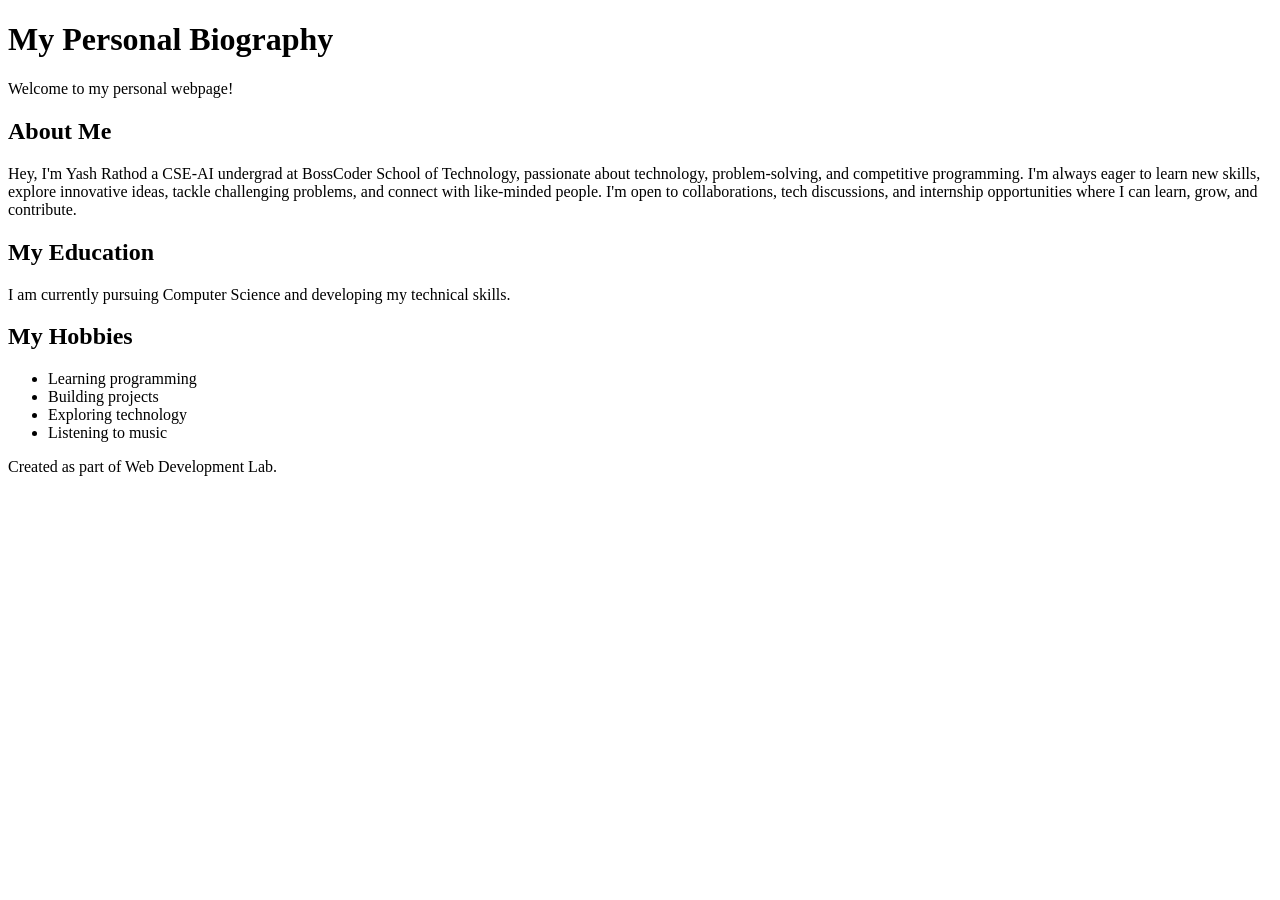
<file: Module-2-HTML-CSS/P5/index.html>
<!DOCTYPE html>
<html lang="en">

<head>
    <meta charset="UTF-8">
    <meta name="viewport" content="width=device-width, initial-scale=1.0">
    <title>My Biography</title>
</head>

<body>

    <header>
        <h1>My Personal Biography</h1>
        <p>Welcome to my personal webpage!</p>
    </header>

    <main>

        <section>
            <h2>About Me</h2>
            <p>
                Hey, I'm Yash Rathod a CSE-AI undergrad at BossCoder School of Technology, passionate about technology, problem-solving, and competitive programming.
                I'm always eager to learn new skills, explore innovative ideas, tackle challenging problems, and connect with like-minded people. I'm open to collaborations, tech discussions, and internship opportunities where I can learn, grow, and contribute.
            </p>
        </section>

        <section>
            <h2>My Education</h2>
            <p>
                I am currently pursuing Computer Science
                and developing my technical skills.
            </p>
        </section>

        <section>
            <h2>My Hobbies</h2>
            <ul>
                <li>Learning programming</li>
                <li>Building projects</li>
                <li>Exploring technology</li>
                <li>Listening to music</li>
            </ul>
        </section>

    </main>

    <footer>
        <p>Created as part of Web Development Lab.</p>
    </footer>

</body>
</html>
</file>
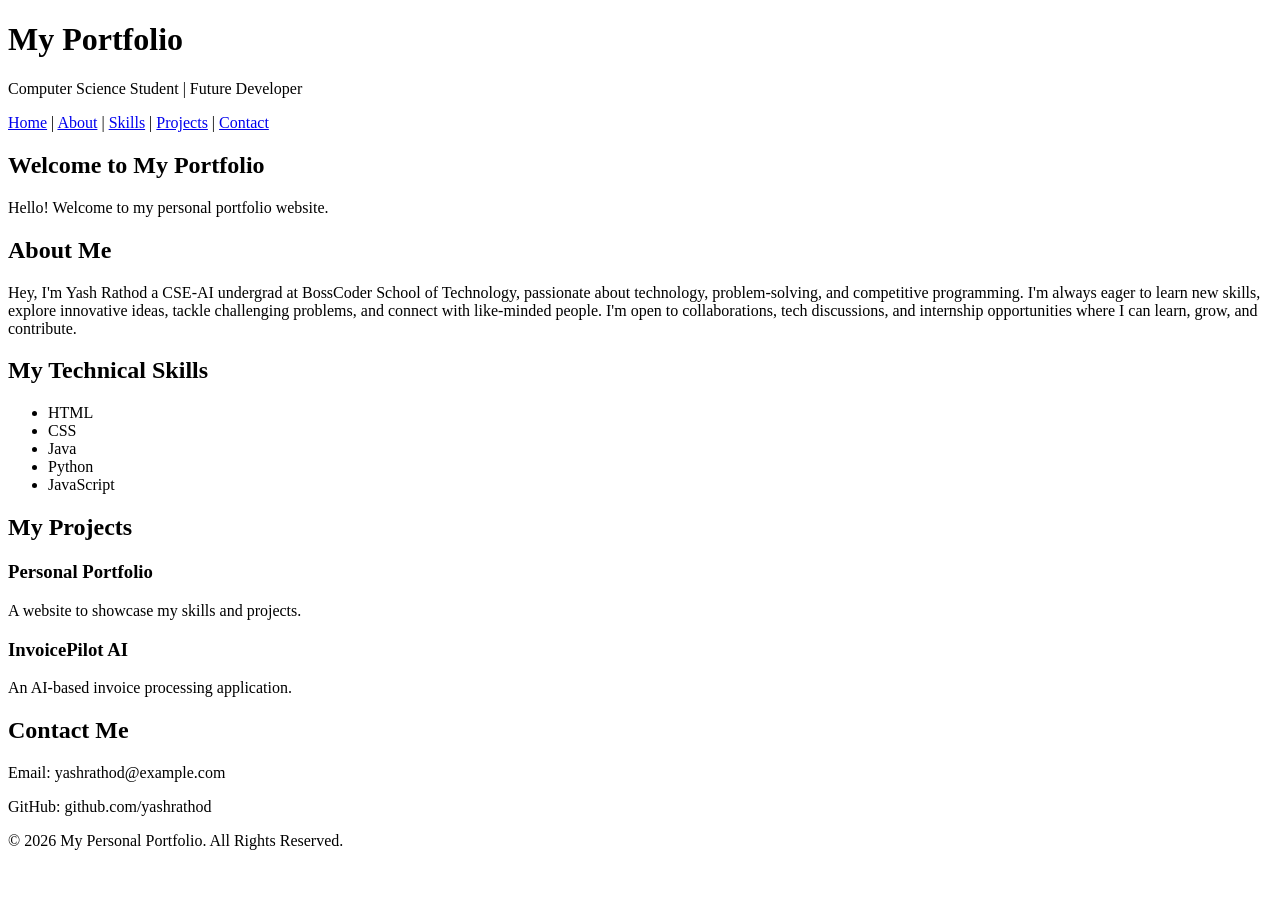
<file: Module-2-HTML-CSS/P6/index.html>
<!DOCTYPE html>
<html lang="en">

<head>
    <meta charset="UTF-8">
    <meta name="viewport" content="width=device-width, initial-scale=1.0">
    <title>My Personal Portfolio</title>
</head>

<body>

    <!-- Header -->
    <header>
        <h1>My Portfolio</h1>
        <p>Computer Science Student | Future Developer</p>
    </header>

    <!-- Navigation -->
    <nav>
        <a href="#home">Home</a> |
        <a href="#about">About</a> |
        <a href="#skills">Skills</a> |
        <a href="#projects">Projects</a> |
        <a href="#contact">Contact</a>
    </nav>

    <!-- Main Content -->
    <main>

        <!-- Home Section -->
        <section id="home">
            <h2>Welcome to My Portfolio</h2>
            <p>Hello! Welcome to my personal portfolio website.</p>
        </section>

        <!-- About Section -->
        <section id="about">
            <h2>About Me</h2>
            <p>
                Hey, I'm Yash Rathod a CSE-AI undergrad at BossCoder School of Technology, passionate about technology, problem-solving, and competitive programming.

                I'm always eager to learn new skills, explore innovative ideas, tackle challenging problems, and connect with like-minded people. I'm open to collaborations, tech discussions, and internship opportunities where I can learn, grow, and contribute.
            </p>
        </section>

        <!-- Skills Section -->
        <section id="skills">
            <h2>My Technical Skills</h2>
            <ul>
                <li>HTML</li>
                <li>CSS</li>
                <li>Java</li>
                <li>Python</li>
                <li>JavaScript</li>
            </ul>
        </section>

        <!-- Projects Section -->
        <section id="projects">
            <h2>My Projects</h2>

            <article>
                <h3>Personal Portfolio</h3>
                <p>A website to showcase my skills and projects.</p>
            </article>

            <article>
                <h3>InvoicePilot AI</h3>
                <p>An AI-based invoice processing application.</p>
            </article>

        </section>

        <!-- Contact Section -->
        <section id="contact">
            <h2>Contact Me</h2>
            <p>Email: yashrathod@example.com</p>
            <p>GitHub: github.com/yashrathod</p>
        </section>

    </main>

    <!-- Footer -->
    <footer>
        <p>&copy; 2026 My Personal Portfolio. All Rights Reserved.</p>
    </footer>

</body>
</html>
</file>
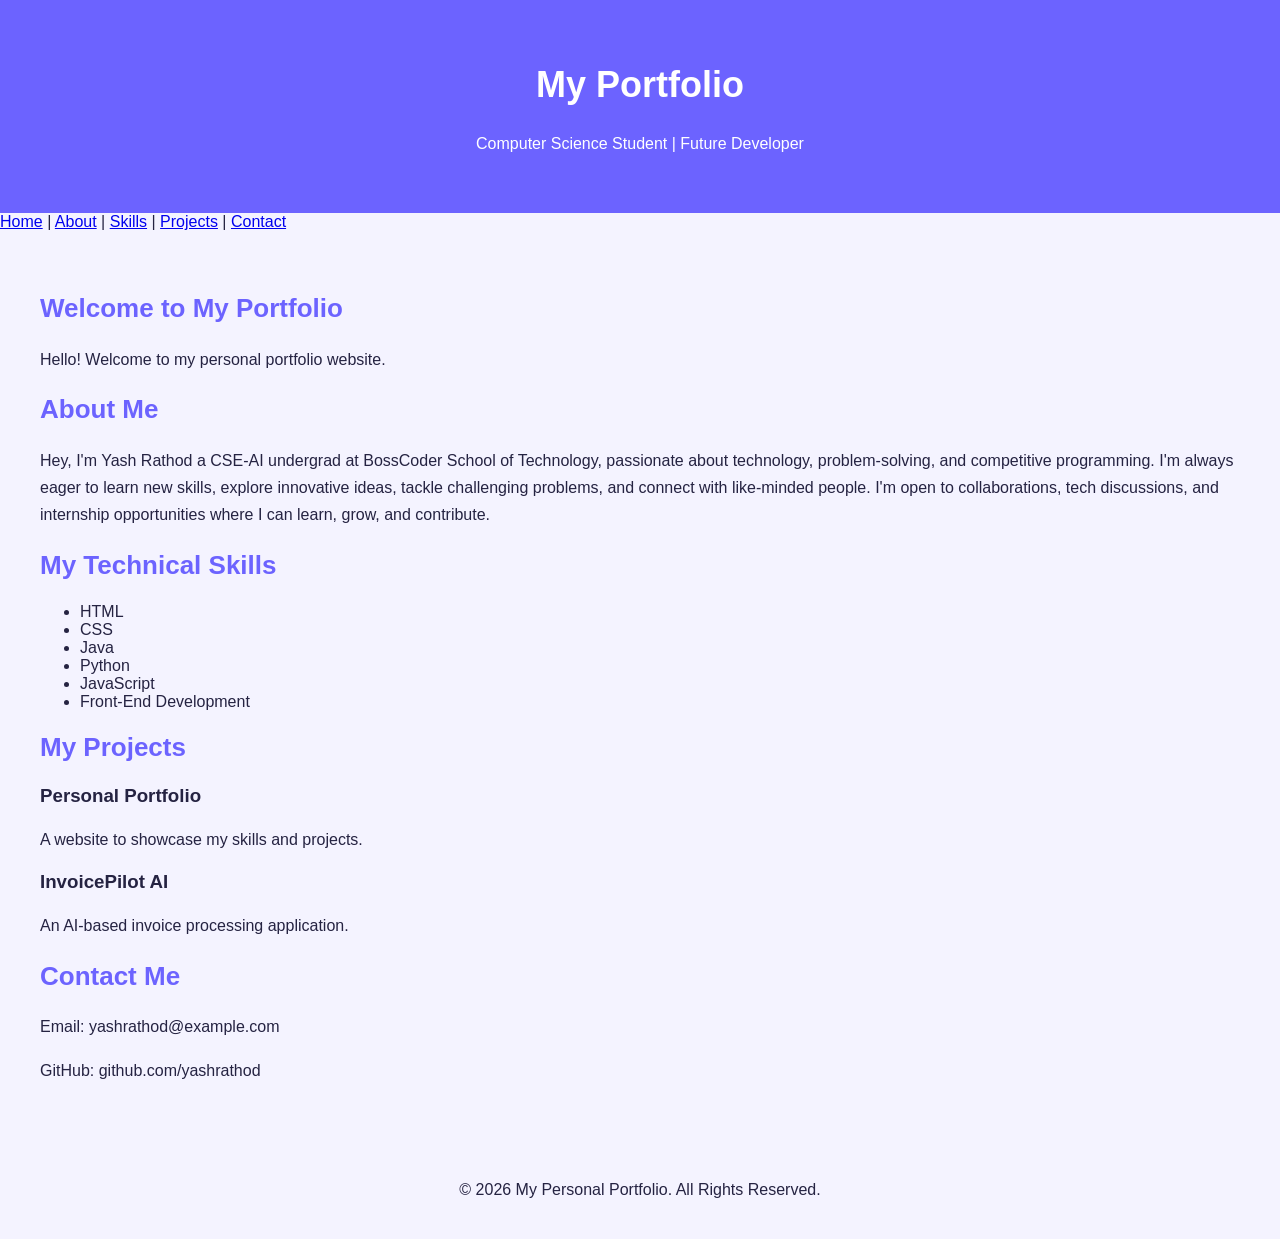
<file: Module-2-HTML-CSS/P7/index.html>
<!DOCTYPE html>
<html lang="en">

<head>
    <meta charset="UTF-8">
    <meta name="viewport" content="width=device-width, initial-scale=1.0">
    <title>My Personal Portfolio</title>
    <link rel="stylesheet" href="style.css">
</head>

<body>

    <!-- Header -->
    <header>
        <h1>My Portfolio</h1>
        <p>Computer Science Student | Future Developer</p>
    </header>

    <!-- Navigation -->
    <nav>
        <a href="#home">Home</a> |
        <a href="#about">About</a> |
        <a href="#skills">Skills</a> |
        <a href="#projects">Projects</a> |
        <a href="#contact">Contact</a>
    </nav>

    <!-- Main Content -->
    <main>

        <!-- Home Section -->
        <section id="home">
            <h2>Welcome to My Portfolio</h2>
            <p>Hello! Welcome to my personal portfolio website.</p>
        </section>

        <!-- About Section -->
        <section id="about">
            <h2>About Me</h2>
            <p>
                Hey, I'm Yash Rathod a CSE-AI undergrad at BossCoder School of Technology, passionate about technology, problem-solving, and competitive programming.
                I'm always eager to learn new skills, explore innovative ideas, tackle challenging problems, and connect with like-minded people. I'm open to collaborations, tech discussions, and internship opportunities where I can learn, grow, and contribute.
        </section>

        <!-- Skills Section -->
        <section id="skills">
            <h2>My Technical Skills</h2>
            <ul>
                <li>HTML</li>
                <li>CSS</li>
                <li>Java</li>
                <li>Python</li>
                <li>JavaScript</li>
                <li>Front-End Development</li>
            </ul>
        </section>

        <!-- Projects Section -->
        <section id="projects">
            <h2>My Projects</h2>

            <article>
                <h3>Personal Portfolio</h3>
                <p>A website to showcase my skills and projects.</p>
            </article>

            <article>
                <h3>InvoicePilot AI</h3>
                <p>An AI-based invoice processing application.</p>
            </article>

        </section>

        <!-- Contact Section -->
        <section id="contact">
            <h2>Contact Me</h2>
            <p>Email: yashrathod@example.com</p>
            <p>GitHub: github.com/yashrathod</p>
        </section>

    </main>

    <!-- Footer -->
    <footer>
        <p>&copy; 2026 My Personal Portfolio. All Rights Reserved.</p>
    </footer>

</body>
</html>
</file>
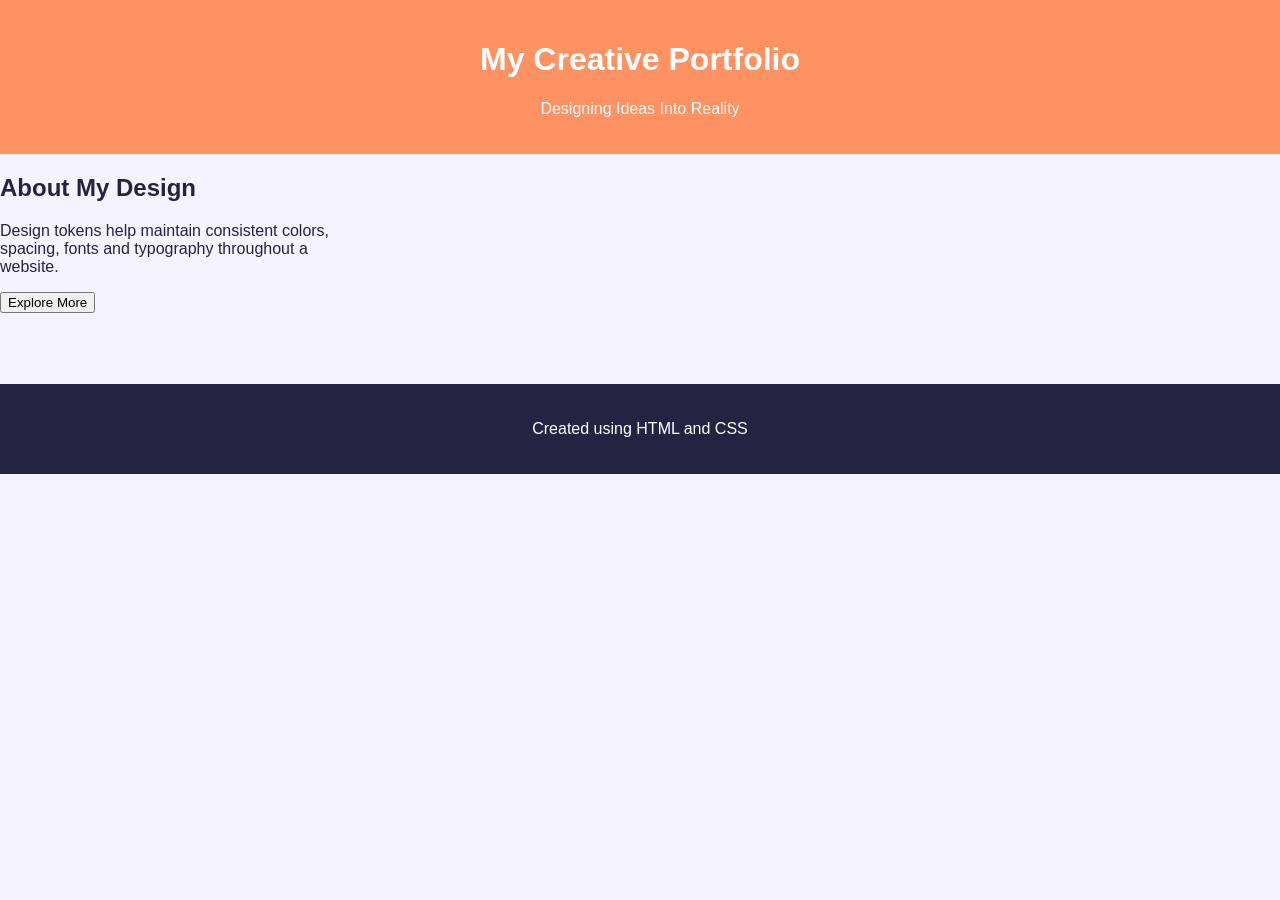
<file: Module-2-HTML-CSS/P8/index.html>
<!DOCTYPE html>
<html lang="en">
<head>
    <meta charset="UTF-8">
    <meta name="viewport" content="width=device-width, initial-scale=1.0">
    <title>CSS Design Tokens</title>
    <link rel="stylesheet" href="style.css">
</head>

<body>

    <header>
        <h1>My Creative Portfolio</h1>
        <p>Designing Ideas Into Reality</p>
    </header>

    <main>
        <section class="card">
            <h2>About My Design</h2>
            <p>
                Design tokens help maintain consistent colors,
                spacing, fonts and typography throughout a website.
            </p>
            <button>Explore More</button>
        </section>
    </main>

    <footer>
        <p>Created using HTML and CSS</p>
    </footer>

</body>
</html>
</file>
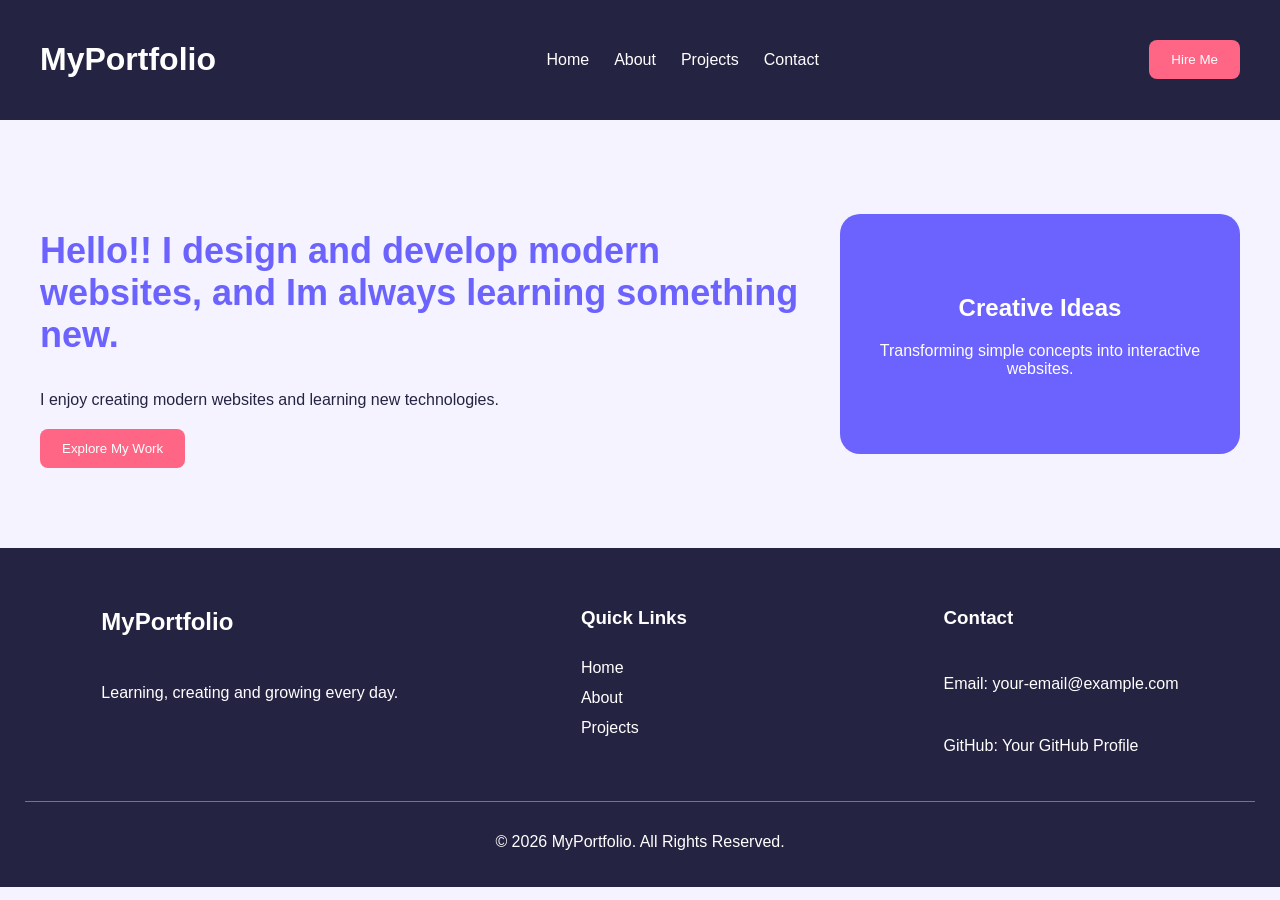
<file: Module-3-CSS-Layouts/P10/index.html>
<!DOCTYPE html>
<html lang="en">

<head>
    <meta charset="UTF-8">
    <meta name="viewport" content="width=device-width, initial-scale=1.0">
    <title>Flexbox Portfolio Layout</title>
    <link rel="stylesheet" href="style.css">
</head>

<body>

    <!-- Header -->
    <header class="header">
        <h1>MyPortfolio</h1>

        <nav class="navigation">
            <a href="#">Home</a>
            <a href="#">About</a>
            <a href="#">Projects</a>
            <a href="#">Contact</a>
        </nav>

        <button>Hire Me</button>
    </header>

    <!-- Main Section -->
    <main>

        <section class="hero">
            <div class="hero-content">
                <h2>Hello!! I design and develop modern websites, and Im always learning something new.</h2>
                <p>
                    I enjoy creating modern websites and
                    learning new technologies.
                </p>
                <button>Explore My Work</button>
            </div>

            <div class="hero-box">
                <h2>Creative Ideas</h2>
                <p>Transforming simple concepts into interactive websites.</p>
            </div>
        </section>

    </main>

    <!-- Footer -->
    <footer class="footer">

        <div class="footer-section">
            <h2>MyPortfolio</h2>
            <p>Learning, creating and growing every day.</p>
        </div>

        <div class="footer-section">
            <h3>Quick Links</h3>
            <a href="#">Home</a>
            <a href="#">About</a>
            <a href="#">Projects</a>
        </div>

        <div class="footer-section">
            <h3>Contact</h3>
            <p>Email: your-email@example.com</p>
            <p>GitHub: Your GitHub Profile</p>
        </div>

        <div class="copyright">
            <p>&copy; 2026 MyPortfolio. All Rights Reserved.</p>
        </div>

    </footer>

</body>
</html>
</file>
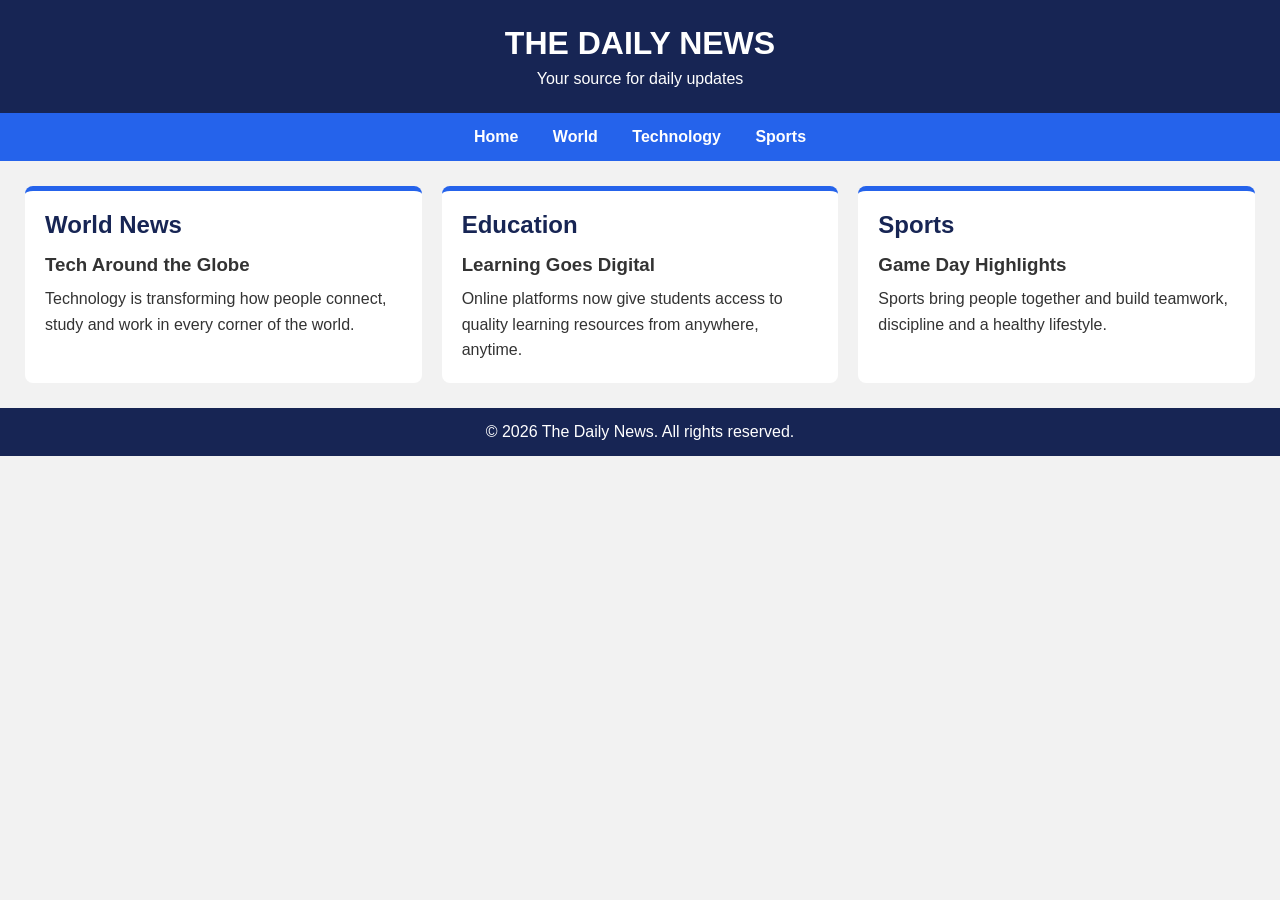
<file: Module-3-CSS-Layouts/P11/index.html>
<!DOCTYPE html>
<html>
<head>
    <title>Daily News</title>
    <link rel="stylesheet" href="style.css">
</head>
<body>

    <header>
        <h1>THE DAILY NEWS</h1>
        <p>Your source for daily updates</p>
    </header>

    <nav>
        <a href="#">Home</a>
        <a href="#">World</a>
        <a href="#">Technology</a>
        <a href="#">Sports</a>
    </nav>

    <main class="news-container">

        <section class="news-column">
            <h2>World News</h2>
            <article>
                <h3>Tech Around the Globe</h3>
                <p>Technology is transforming how people connect, study and work in every corner of the world.</p>
            </article>
        </section>

        <section class="news-column">
            <h2>Education</h2>
            <article>
                <h3>Learning Goes Digital</h3>
                <p>Online platforms now give students access to quality learning resources from anywhere, anytime.</p>
            </article>
        </section>

        <section class="news-column">
            <h2>Sports</h2>
            <article>
                <h3>Game Day Highlights</h3>
                <p>Sports bring people together and build teamwork, discipline and a healthy lifestyle.</p>
            </article>
        </section>

    </main>

    <footer>
        <p>&copy; 2026 The Daily News. All rights reserved.</p>
    </footer>

</body>
</html>
</file>
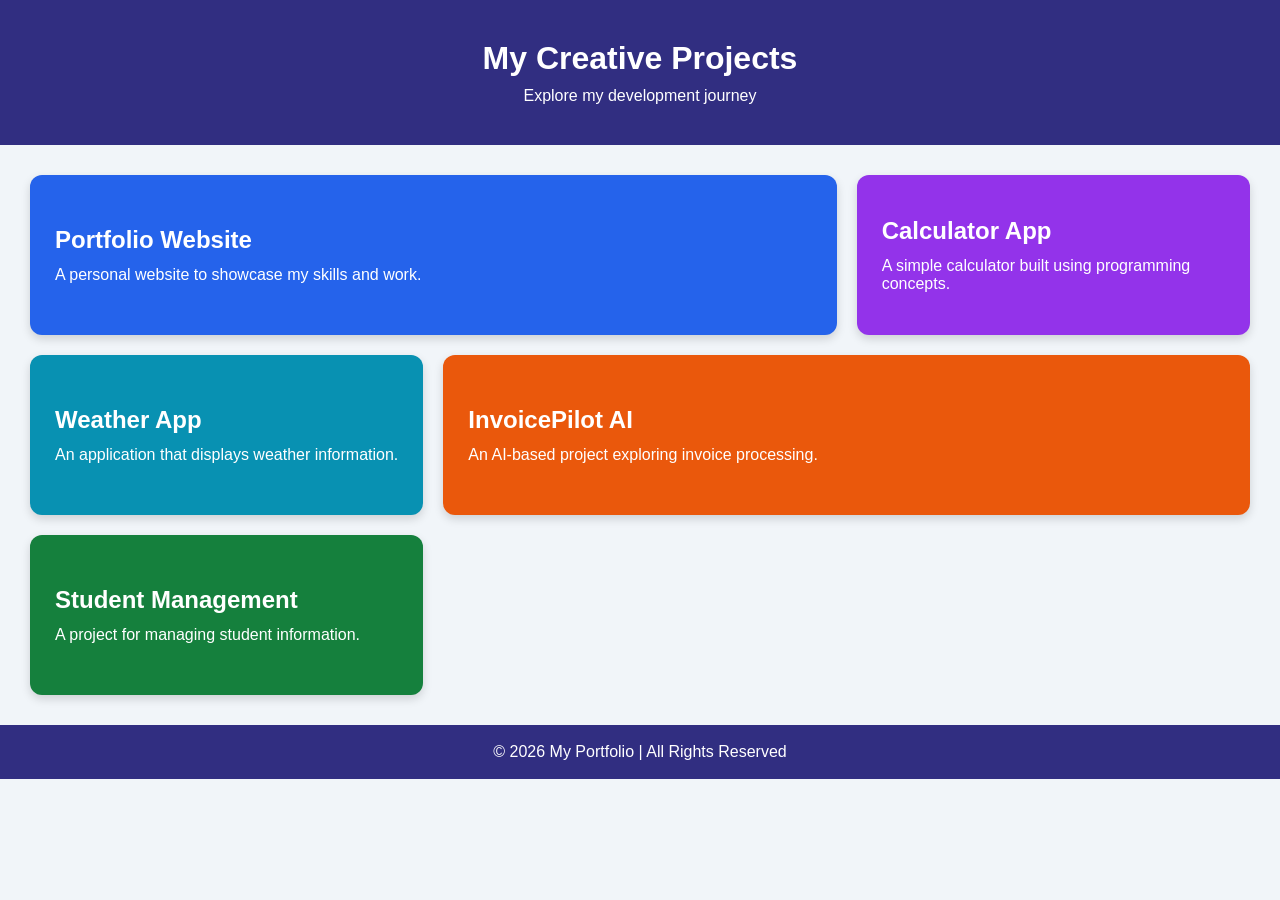
<file: Module-3-CSS-Layouts/P12/index.html>
<!DOCTYPE html>
<html>
<head>
    <title>My Projects Portfolio</title>
    <link rel="stylesheet" href="style.css">
</head>
<body>

    <header>
        <h1>My Creative Projects</h1>
        <p>Explore my development journey</p>
    </header>

    <main>
        <section class="projects-section">

            <div class="project-card project-one">
                <h2>Portfolio Website</h2>
                <p>A personal website to showcase my skills and work.</p>
            </div>

            <div class="project-card project-two">
                <h2>Calculator App</h2>
                <p>A simple calculator built using programming concepts.</p>
            </div>

            <div class="project-card project-three">
                <h2>Weather App</h2>
                <p>An application that displays weather information.</p>
            </div>

            <div class="project-card project-four">
                <h2>InvoicePilot AI</h2>
                <p>An AI-based project exploring invoice processing.</p>
            </div>

            <div class="project-card project-five">
                <h2>Student Management</h2>
                <p>A project for managing student information.</p>
            </div>

        </section>
    </main>

    <footer>
        <p>&copy; 2026 My Portfolio | All Rights Reserved</p>
    </footer>

</body>
</html>
</file>
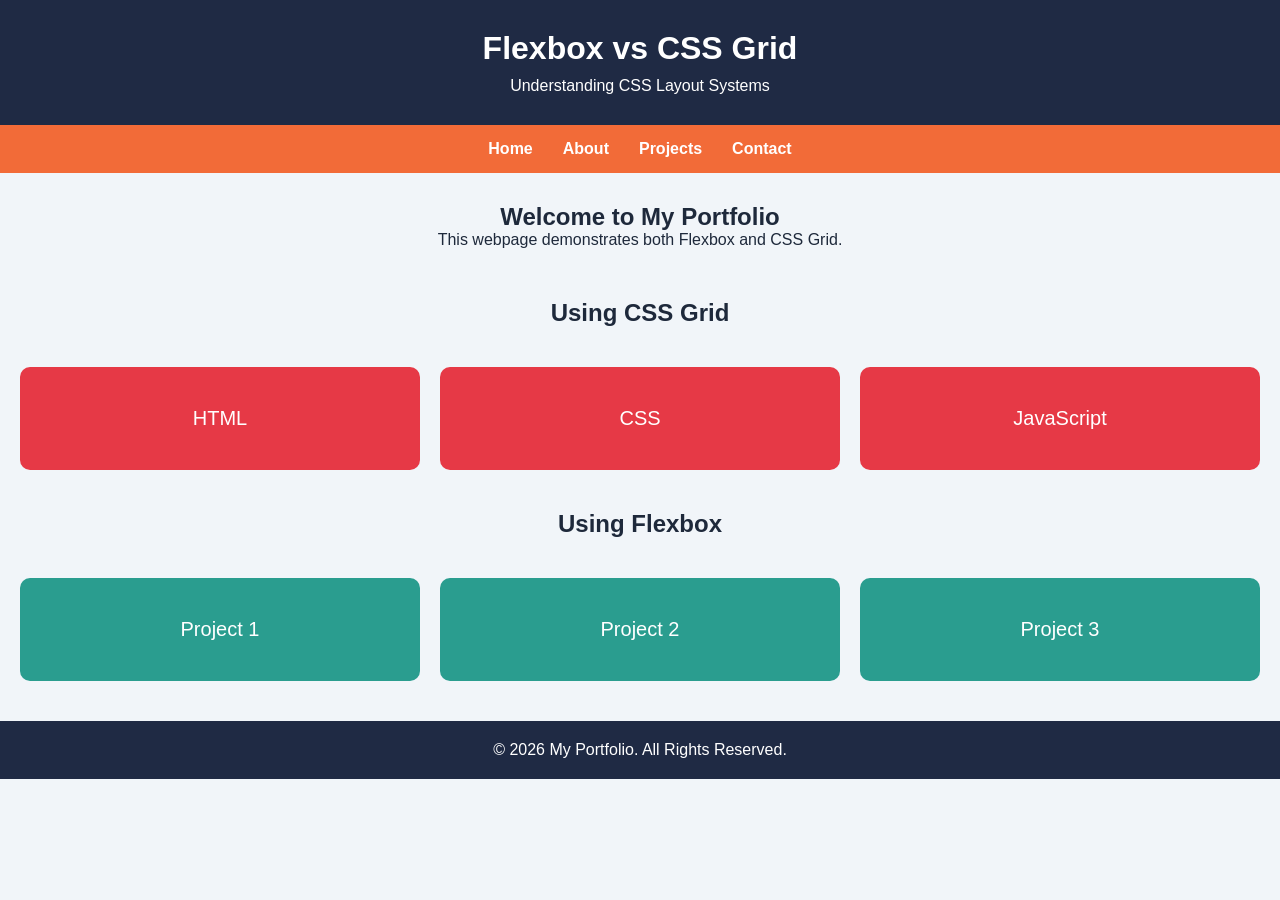
<file: Module-3-CSS-Layouts/P13/index.html>
<!DOCTYPE html>
<html>
<head>
    <title>Flexbox vs Grid</title>
    <link rel="stylesheet" href="style.css">
</head>
<body>

    <header>
        <h1>Flexbox vs CSS Grid</h1>
        <p>Understanding CSS Layout Systems</p>
    </header>

    <nav>
        <a href="#">Home</a>
        <a href="#">About</a>
        <a href="#">Projects</a>
        <a href="#">Contact</a>
    </nav>

    <main>

        <section class="intro">
            <h2>Welcome to My Portfolio</h2>
            <p>This webpage demonstrates both Flexbox and CSS Grid.</p>
        </section>

        <h2 class="section-title">Using CSS Grid</h2>

        <section class="grid-container">
            <div class="grid-card">HTML</div>
            <div class="grid-card">CSS</div>
            <div class="grid-card">JavaScript</div>
        </section>

        <h2 class="section-title">Using Flexbox</h2>

        <section class="flex-container">
            <div class="flex-card">Project 1</div>
            <div class="flex-card">Project 2</div>
            <div class="flex-card">Project 3</div>
        </section>

    </main>

    <footer>
        <p>&copy; 2026 My Portfolio. All Rights Reserved.</p>
    </footer>

</body>
</html>
</file>
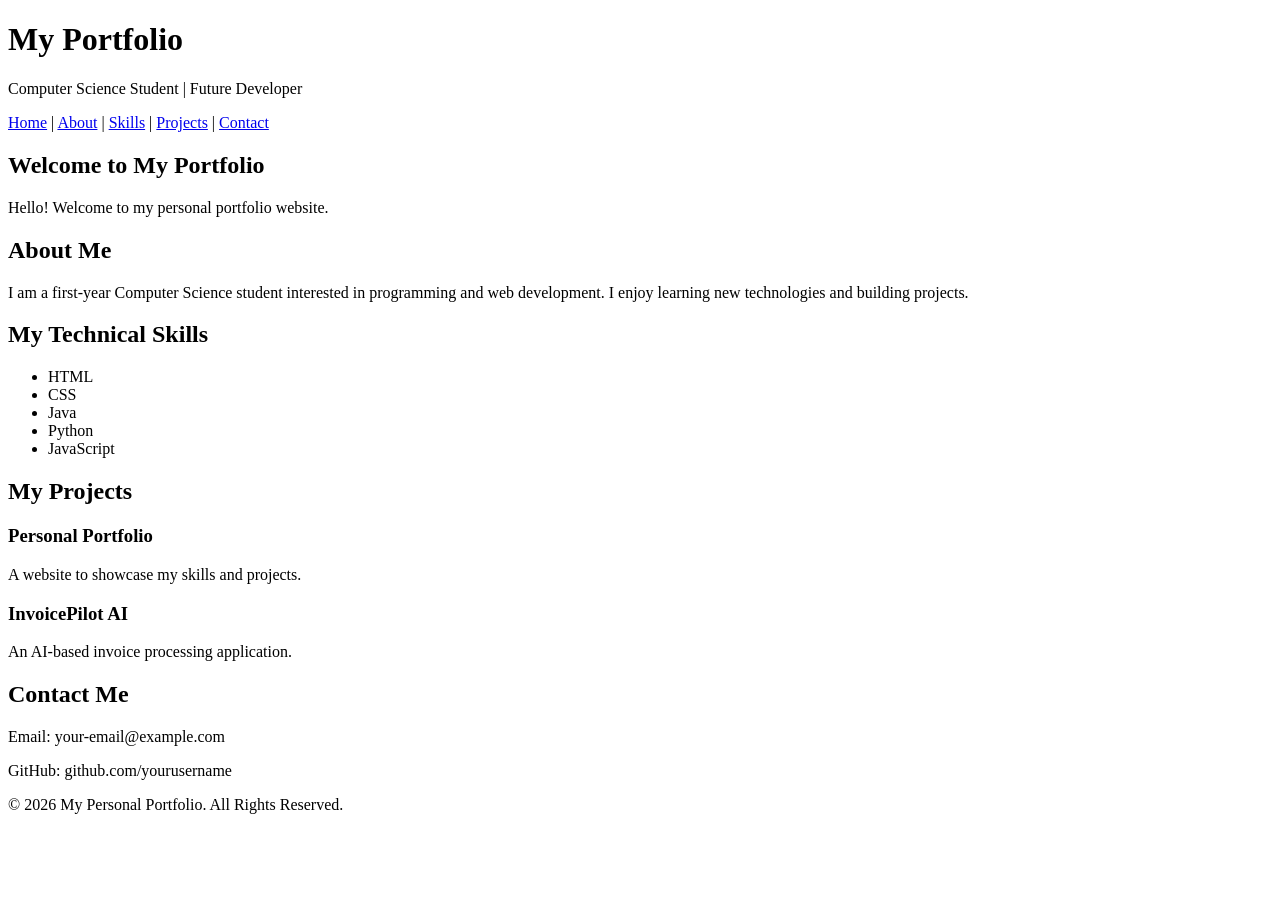
<file: Module-1-Git-GitHub/P2/My-Portfolio/index.html>
<!DOCTYPE html>
<html lang="en">

<head>
    <meta charset="UTF-8">
    <meta name="viewport" content="width=device-width, initial-scale=1.0">
    <title>My Personal Portfolio</title>
</head>

<body>

    <!-- Header -->
    <header>
        <h1>My Portfolio</h1>
        <p>Computer Science Student | Future Developer</p>
    </header>

    <!-- Navigation -->
    <nav>
        <a href="#home">Home</a> |
        <a href="#about">About</a> |
        <a href="#skills">Skills</a> |
        <a href="#projects">Projects</a> |
        <a href="#contact">Contact</a>
    </nav>

    <!-- Main Content -->
    <main>

        <!-- Home Section -->
        <section id="home">
            <h2>Welcome to My Portfolio</h2>
            <p>Hello! Welcome to my personal portfolio website.</p>
        </section>

        <!-- About Section -->
        <section id="about">
            <h2>About Me</h2>
            <p>
                I am a first-year Computer Science student
                interested in programming and web development.
                I enjoy learning new technologies and building projects.
            </p>
        </section>

        <!-- Skills Section -->
        <section id="skills">
            <h2>My Technical Skills</h2>
            <ul>
                <li>HTML</li>
                <li>CSS</li>
                <li>Java</li>
                <li>Python</li>
                <li>JavaScript</li>
            </ul>
        </section>

        <!-- Projects Section -->
        <section id="projects">
            <h2>My Projects</h2>

            <article>
                <h3>Personal Portfolio</h3>
                <p>A website to showcase my skills and projects.</p>
            </article>

            <article>
                <h3>InvoicePilot AI</h3>
                <p>An AI-based invoice processing application.</p>
            </article>

        </section>

        <!-- Contact Section -->
        <section id="contact">
            <h2>Contact Me</h2>
            <p>Email: your-email@example.com</p>
            <p>GitHub: github.com/yourusername</p>
        </section>

    </main>

    <!-- Footer -->
    <footer>
        <p>&copy; 2026 My Personal Portfolio. All Rights Reserved.</p>
    </footer>

</body>
</html>
</file>
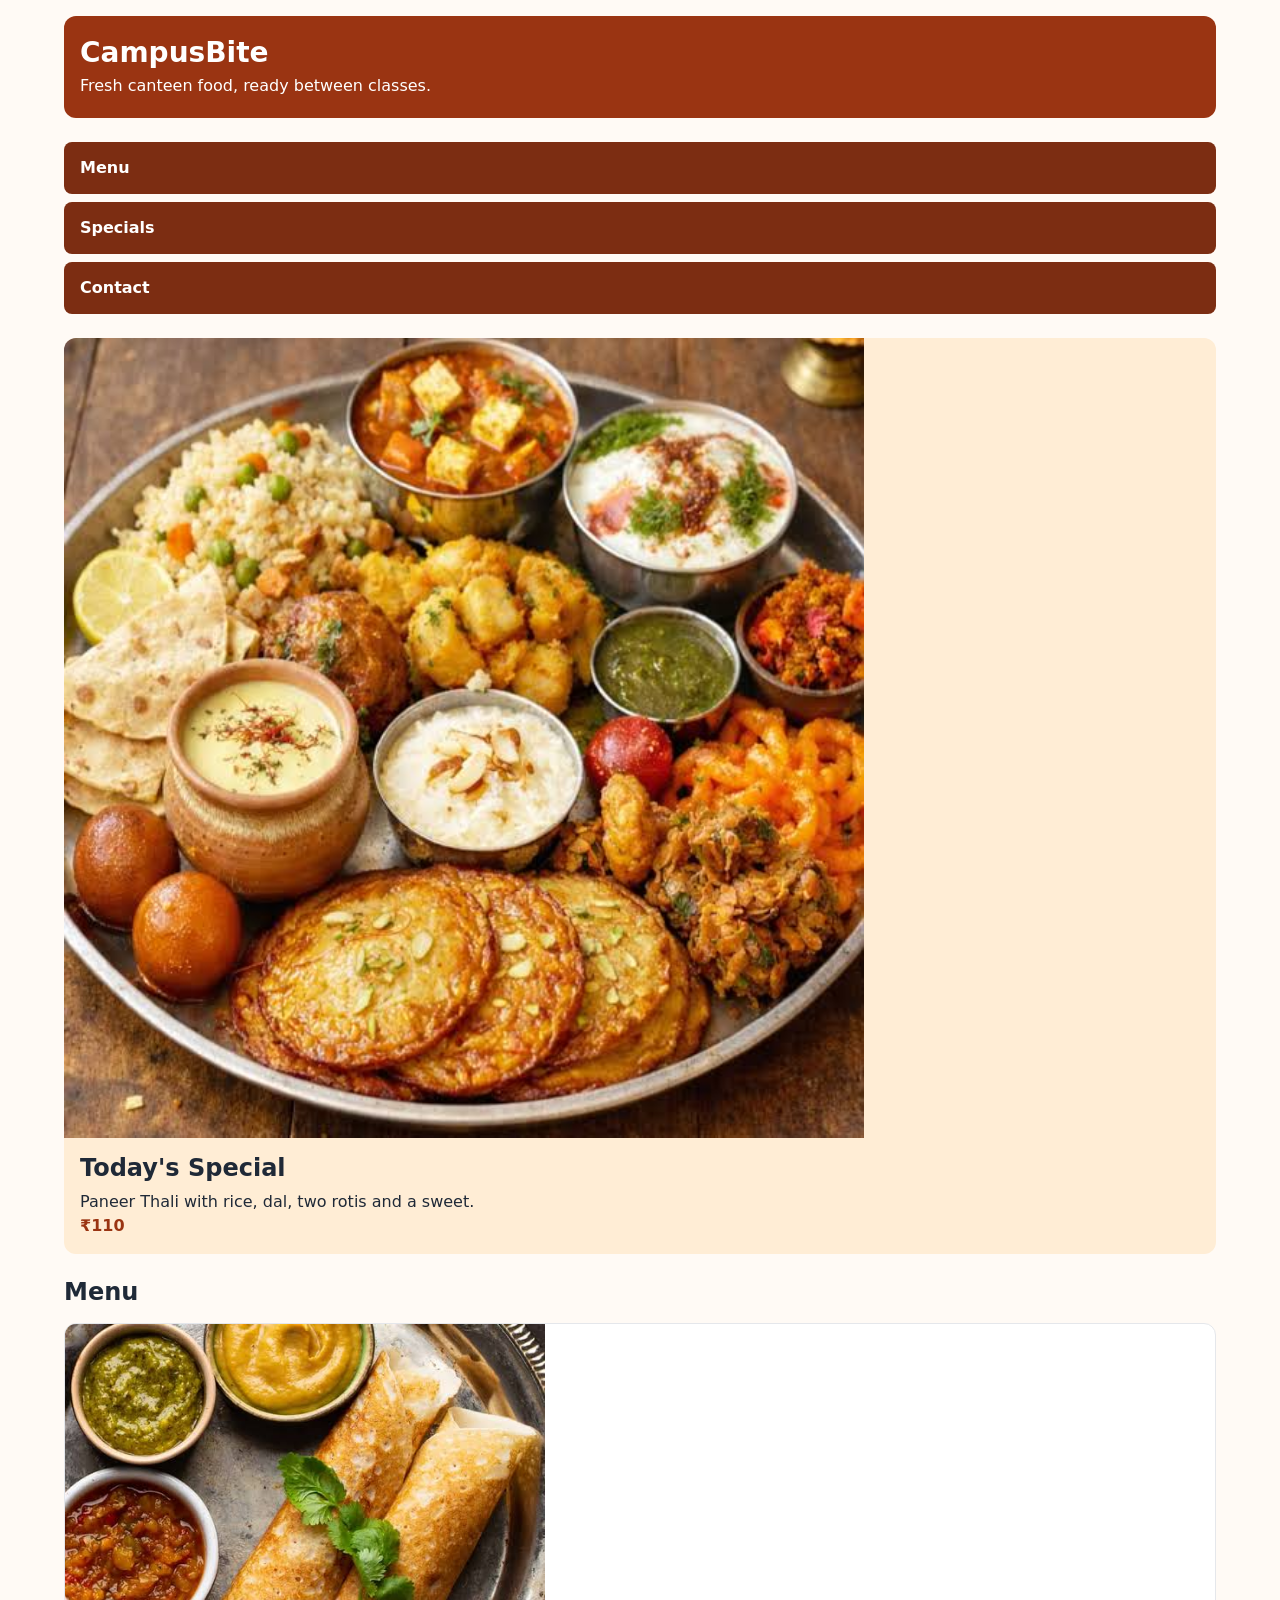
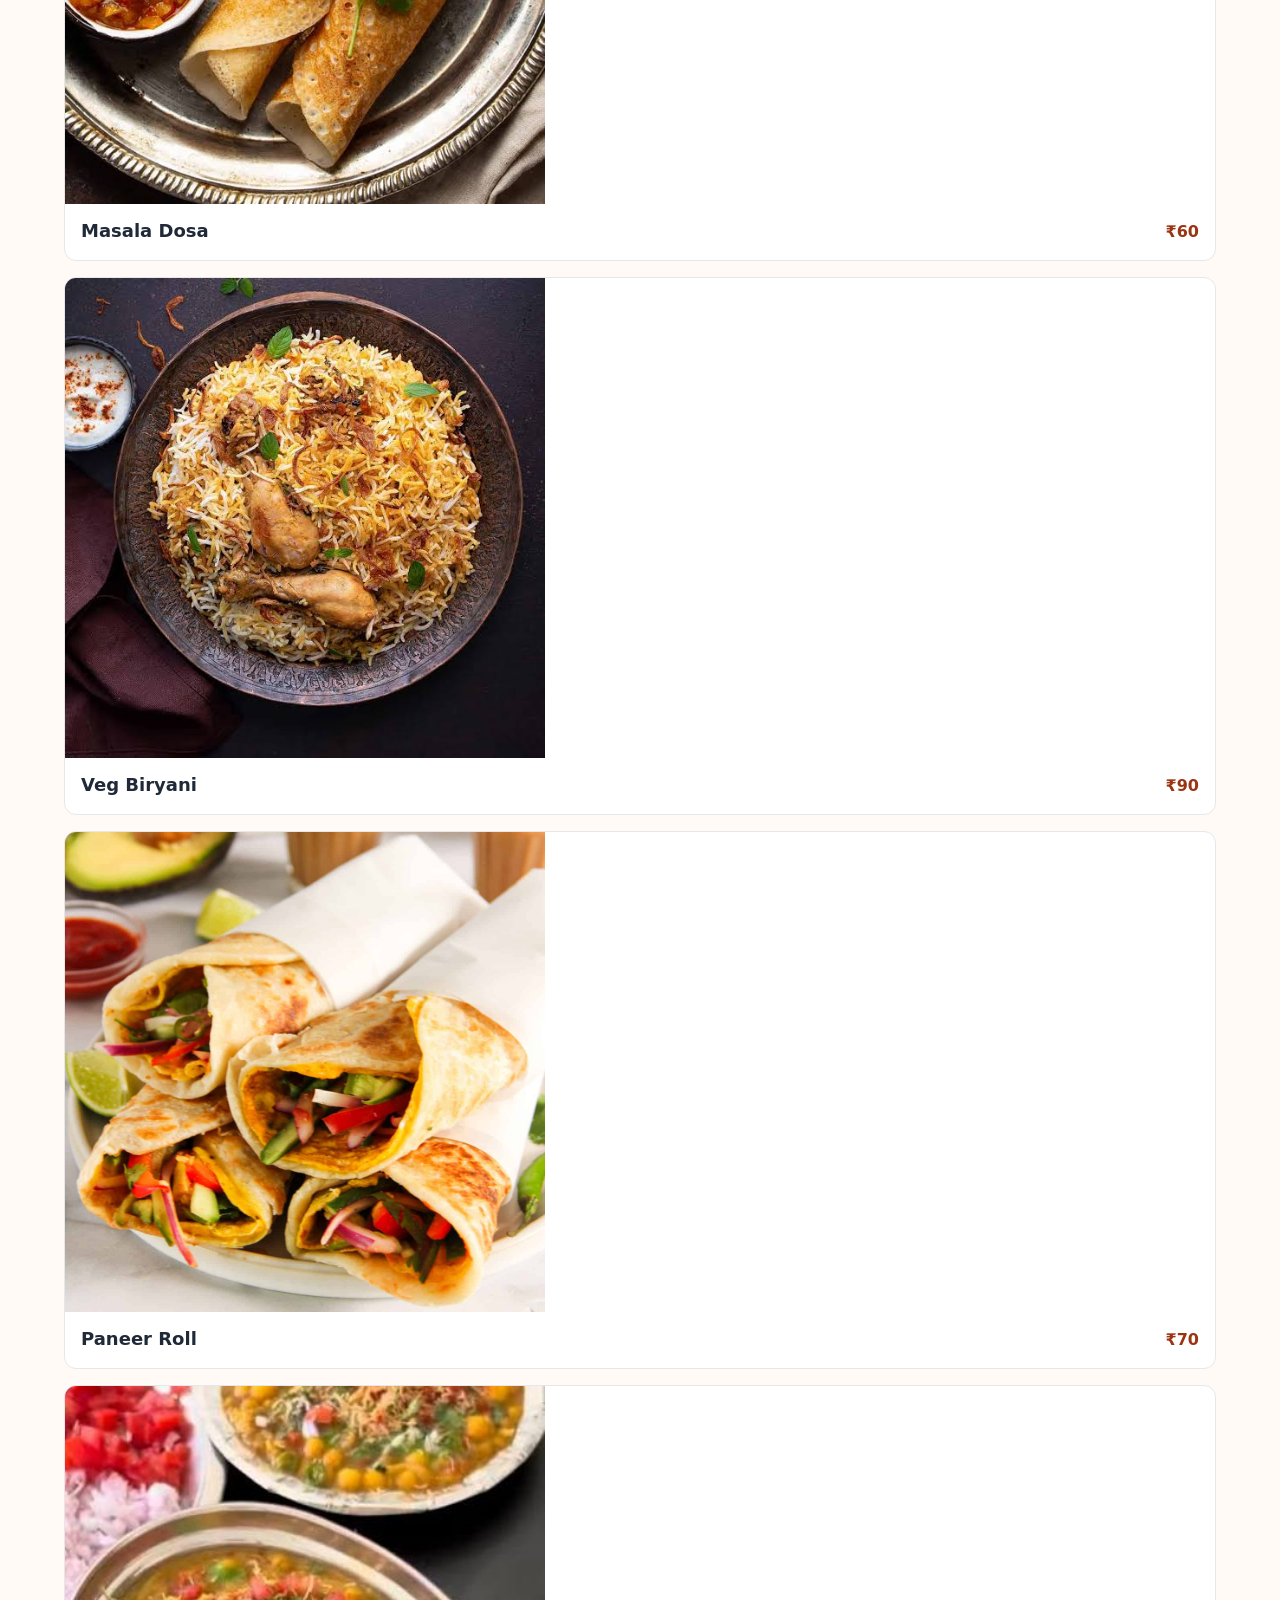
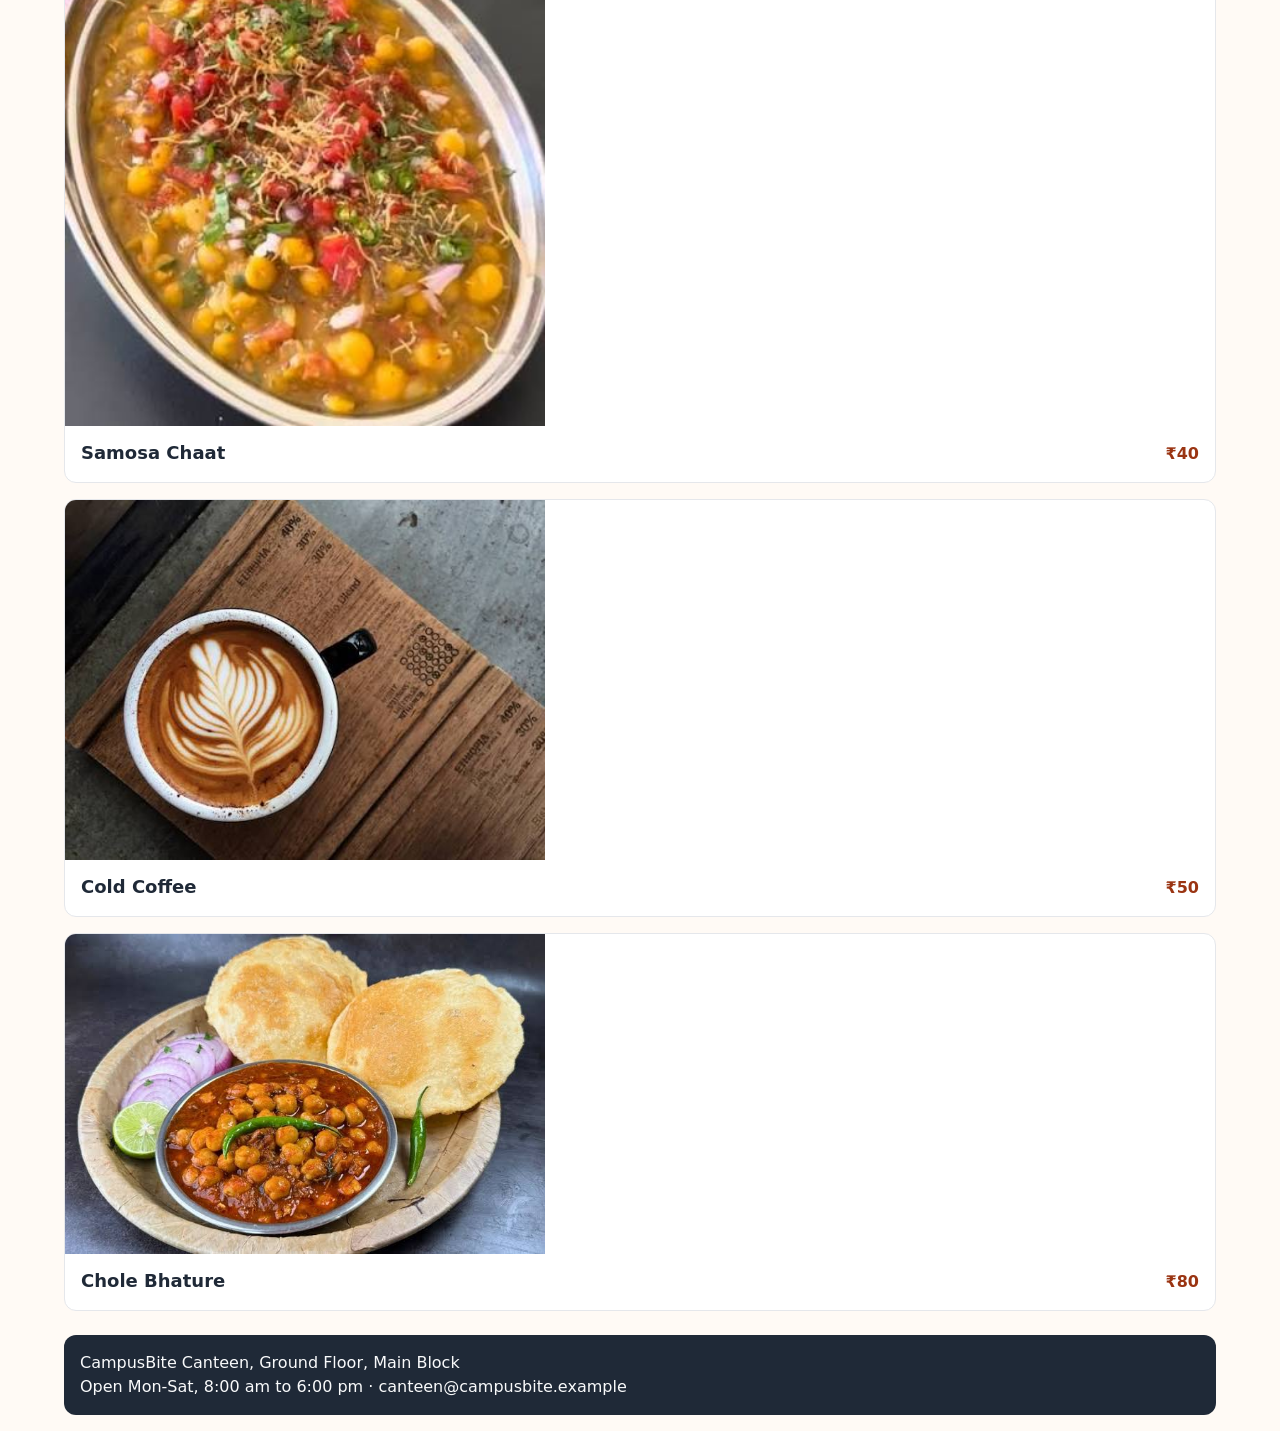
<file: Module-4-Responsive-Design/Part-1-Responsive-Layout/Q1-Mobile-First-Base/index.html>
<!DOCTYPE html>
<html lang="en">
<head>
  <meta charset="UTF-8">
  <meta name="viewport" content="width=device-width, initial-scale=1">
  <title>CampusBite | Canteen Menu</title>
  <meta name="description" content="CampusBite canteen menu: today's special, snacks, meals and drinks with prices.">
  <link rel="icon" href="data:,">
  <link rel="stylesheet" href="style.css">
</head>
<body>
  <div class="container layout">

    <header class="site-header">
      <h1>CampusBite</h1>
      <p class="tagline">Fresh canteen food, ready between classes.</p>
    </header>

    <nav class="nav" aria-label="Main">
      <a href="#menu">Menu</a>
      <a href="#specials">Specials</a>
      <a href="#contact">Contact</a>
    </nav>

    <main class="main">
      <section class="banner" id="specials" aria-labelledby="special-title">
        <img src="../images/special-thali.jpg" width="800" height="600" alt="Paneer thali with rice, dal, roti and salad" fetchpriority="high">
        <div class="banner-text">
          <h2 id="special-title">Today's Special</h2>
          <p>Paneer Thali with rice, dal, two rotis and a sweet.</p>
          <p class="price">₹110</p>
        </div>
      </section>

      <section class="menu" id="menu" aria-labelledby="menu-title">
        <h2 id="menu-title">Menu</h2>
        <div class="cards">
          <article class="card">
            <img src="../images/dosa.jpg" width="480" height="360" alt="Masala Dosa served on a plate" loading="lazy">
            <div class="card-body">
              <h3 class="card-name">Masala Dosa</h3>
              <p class="price">₹60</p>
            </div>
          </article>
          <article class="card">
            <img src="../images/biryani.jpg" width="480" height="360" alt="Veg Biryani served on a plate" loading="lazy">
            <div class="card-body">
              <h3 class="card-name">Veg Biryani</h3>
              <p class="price">₹90</p>
            </div>
          </article>
          <article class="card">
            <img src="../images/roll.jpg" width="480" height="360" alt="Paneer Roll served on a plate" loading="lazy">
            <div class="card-body">
              <h3 class="card-name">Paneer Roll</h3>
              <p class="price">₹70</p>
            </div>
          </article>
          <article class="card">
            <img src="../images/chaat.jpg" width="480" height="360" alt="Samosa Chaat served on a plate" loading="lazy">
            <div class="card-body">
              <h3 class="card-name">Samosa Chaat</h3>
              <p class="price">₹40</p>
            </div>
          </article>
          <article class="card">
            <img src="../images/coffee.jpg" width="480" height="360" alt="Cold Coffee served in a glass" loading="lazy">
            <div class="card-body">
              <h3 class="card-name">Cold Coffee</h3>
              <p class="price">₹50</p>
            </div>
          </article>
          <article class="card">
            <img src="../images/bhature.jpg" width="480" height="360" alt="Chole Bhature served on a plate" loading="lazy">
            <div class="card-body">
              <h3 class="card-name">Chole Bhature</h3>
              <p class="price">₹80</p>
            </div>
          </article>
        </div>
      </section>
    </main>

    <footer class="site-footer" id="contact">
      <p>CampusBite Canteen, Ground Floor, Main Block</p>
      <p>Open Mon-Sat, 8:00 am to 6:00 pm &middot; canteen@campusbite.example</p>
    </footer>

  </div>
</body>
</html>
</file>
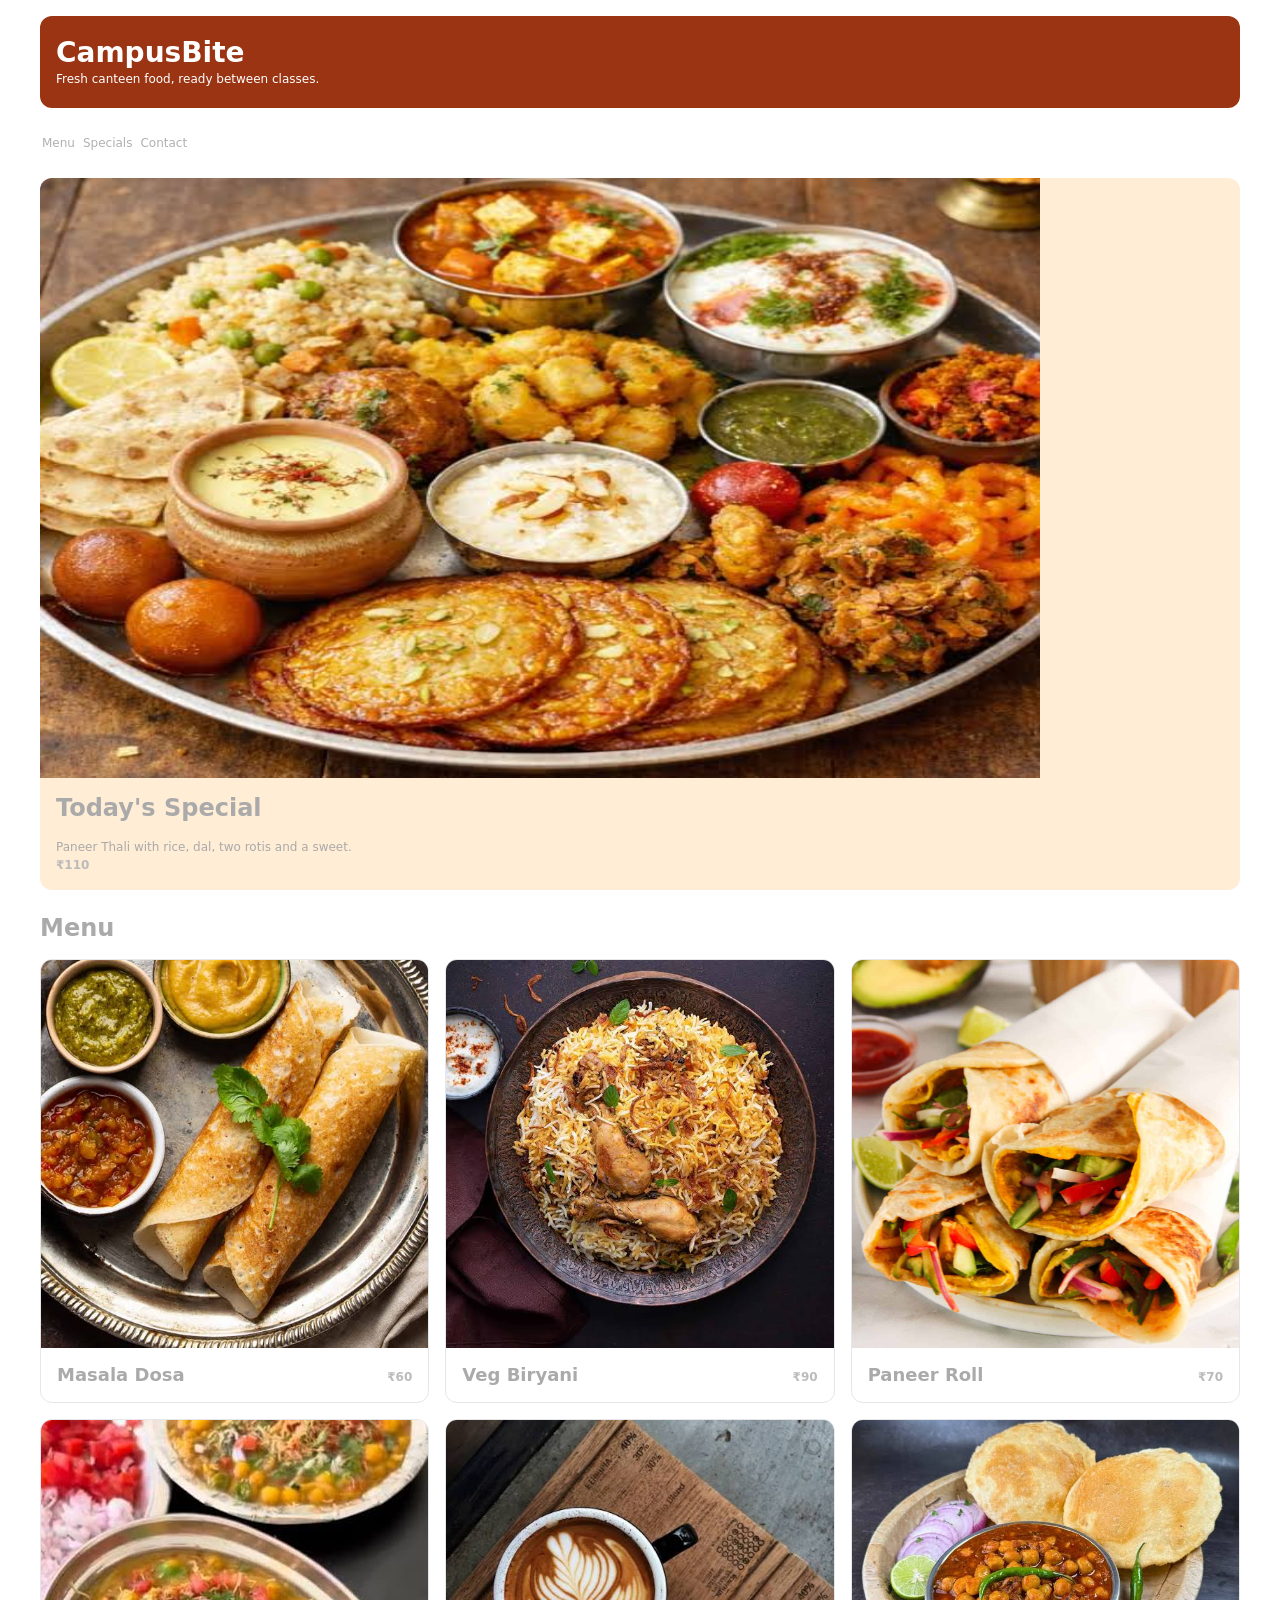
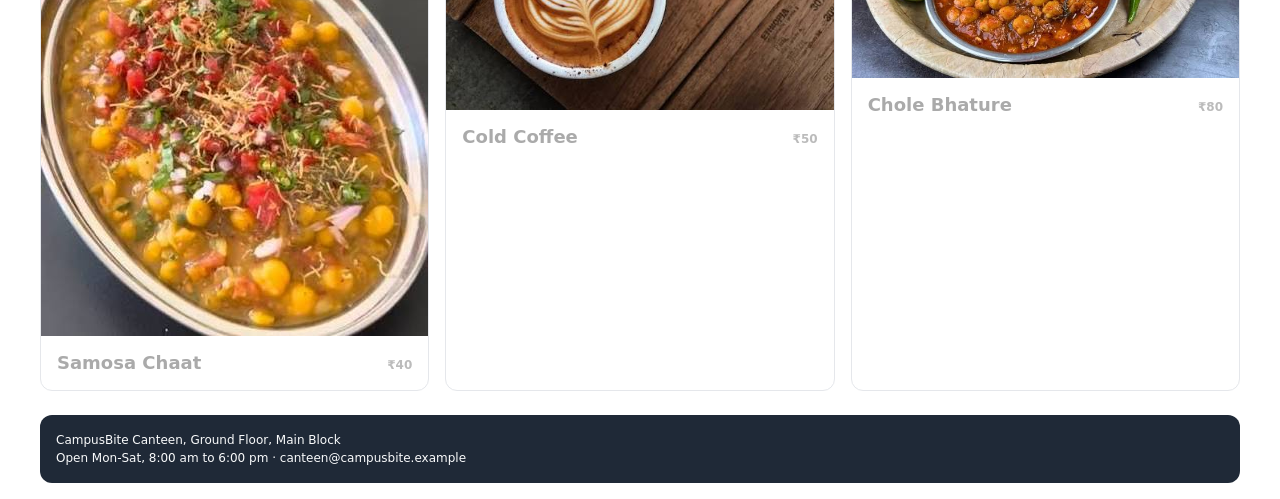
<file: Module-4-Responsive-Design/Part-2-Lighthouse-Audit-Fix/Q4-Broken-Starter/index.html>
<!DOCTYPE html>
<html lang="en">
<head>
  <meta charset="UTF-8">
  <title>CampusBite | Canteen Menu</title>
  <meta name="description" content="CampusBite canteen menu: today's special, snacks, meals and drinks with prices.">
  <link rel="icon" href="data:,">
  <link rel="stylesheet" href="style.css">
</head>
<body>
  <div class="container layout">

    <header class="site-header">
      <h1>CampusBite</h1>
      <p class="tagline">Fresh canteen food, ready between classes.</p>
    </header>

    <nav class="nav" aria-label="Main">
      <a href="#menu">Menu</a>
      <a href="#specials">Specials</a>
      <a href="#contact">Contact</a>
    </nav>

    <main class="main">
      <section class="banner" id="specials" aria-labelledby="special-title">
        <img src="../images/special-thali.jpg" width="800" height="600" alt="Paneer thali with rice, dal, roti and salad" fetchpriority="high">
        <div class="banner-text">
          <h2 id="special-title">Today's Special</h2>
          <p>Paneer Thali with rice, dal, two rotis and a sweet.</p>
          <p class="price">₹110</p>
        </div>
      </section>

      <section class="menu" id="menu" aria-labelledby="menu-title">
        <h2 id="menu-title">Menu</h2>
        <div class="cards">
          <article class="card">
            <img src="../images/dosa.jpg" width="480" height="360" alt="Masala Dosa served on a plate" loading="lazy">
            <div class="card-body">
              <h3 class="card-name">Masala Dosa</h3>
              <p class="price">₹60</p>
            </div>
          </article>
          <article class="card">
            <img src="../images/biryani.jpg" width="480" height="360" alt="Veg Biryani served on a plate" loading="lazy">
            <div class="card-body">
              <h3 class="card-name">Veg Biryani</h3>
              <p class="price">₹90</p>
            </div>
          </article>
          <article class="card">
            <img src="../images/roll.jpg" width="480" height="360" alt="Paneer Roll served on a plate" loading="lazy">
            <div class="card-body">
              <h3 class="card-name">Paneer Roll</h3>
              <p class="price">₹70</p>
            </div>
          </article>
          <article class="card">
            <img src="../images/chaat.jpg" width="480" height="360" alt="Samosa Chaat served on a plate" loading="lazy">
            <div class="card-body">
              <h3 class="card-name">Samosa Chaat</h3>
              <p class="price">₹40</p>
            </div>
          </article>
          <article class="card">
            <img src="../images/coffee.jpg" width="480" height="360" alt="Cold Coffee served in a glass" loading="lazy">
            <div class="card-body">
              <h3 class="card-name">Cold Coffee</h3>
              <p class="price">₹50</p>
            </div>
          </article>
          <article class="card">
            <img src="../images/bhature.jpg" width="480" height="360" alt="Chole Bhature served on a plate" loading="lazy">
            <div class="card-body">
              <h3 class="card-name">Chole Bhature</h3>
              <p class="price">₹80</p>
            </div>
          </article>
        </div>
      </section>
    </main>

    <footer class="site-footer" id="contact">
      <p>CampusBite Canteen, Ground Floor, Main Block</p>
      <p>Open Mon-Sat, 8:00 am to 6:00 pm &middot; canteen@campusbite.example</p>
    </footer>

  </div>
</body>
</html>
</file>
<file: Module-2-HTML-CSS/P7/style.css>
/* CSS Design Tokens */

:root {
    --primary-color: #6c63ff;
    --secondary-color: #ff6584;
    --background-color: #f4f3ff;
    --text-color: #252342;
    --card-color: #ffffff;

    --small-spacing: 10px;
    --medium-spacing: 20px;
    --large-spacing: 40px;

    --main-font: Arial, sans-serif;
}

/* General Styling */

* {
    box-sizing: border-box;
}

body {
    margin: 0;
    font-family: var(--main-font);
    background-color: var(--background-color);
    color: var(--text-color);
}

/* Header */

header {
    background-color: var(--primary-color);
    color: white;
    text-align: center;
    padding: var(--large-spacing);
}

/* Main Section */

main {
    padding: var(--large-spacing);
}

.card {
    background-color: var(--card-color);
    padding: var(--large-spacing);
    max-width: 600px;
    margin: auto;
    border-radius: 15px;
    box-shadow: 0 5px 15px rgba(0, 0, 0, 0.1);
}

h1 {
    font-size: 36px;
}

h2 {
    color: var(--primary-color);
    font-size: 26px;
}

p {
    font-size: 16px;
    line-height: 1.7;
}

/* Button */

button {
    background-color: var(--secondary-color);
    color: white;
    border: none;
    padding: var(--small-spacing) var(--medium-spacing);
    border-radius: 8px;
    cursor: pointer;
}

/* Footer */

footer {
    text-align: center;
    padding: var(--medium-spacing);
}
</file>
<file: Module-2-HTML-CSS/P8/style.css>
* {
    box-sizing: border-box;
}

body {
    margin: 0;
    font-family: Arial, sans-serif;
    background-color: #f4f3ff;
    color: #252342;
}

/* Header */

header {
    background: #ff9263;
    color: white;
    text-align: center;
    padding: 20px;
}

/* Sticky Navbar */

.navbar {
    position: sticky;
    top: 0;
    background: #252342;
    padding: 18px;
    text-align: center;
    z-index: 10;
}

.navbar a {
    color: white;
    text-decoration: none;
    margin: 0 20px;
    font-weight: bold;
}

/* Hero Section */

.hero {
    text-align: center;
    padding: 60px 20px;
}

/* Card */

.card-container {
    display: flex;
    justify-content: center;
    padding: 30px;
}

.card {
    position: relative;
    width: 350px;
    height: 230px;
    overflow: hidden;
    border-radius: 15px;
}

.card img {
    width: 100%;
    height: 100%;
    object-fit: cover;
}

/* Overlay */

.overlay {
    position: absolute;
    bottom: 0;
    left: 0;
    width: 100%;
    background: rgba(0, 0, 0, 0.75);
    color: white;
    text-align: center;
    padding: 15px;
}

/* Extra Content */

.extra {
    text-align: center;
    padding: 100px 20px;
    min-height: 400px;
}

footer {
    background: #252342;
    color: white;
    text-align: center;
    padding: 20px;
}
</file>
<file: Module-3-CSS-Layouts/P10/style.css>
* {
    box-sizing: border-box;
}

body {
    margin: 0;
    font-family: Arial, sans-serif;
    background: #f4f3ff;
    color: #252342;
}

/* Header Flexbox */

.header {
    display: flex;
    justify-content: space-between;
    align-items: center;
    padding: 20px 40px;
    background: #252342;
    color: white;
}

.navigation {
    display: flex;
    gap: 25px;
}

.navigation a {
    color: white;
    text-decoration: none;
}

button {
    background: #ff6584;
    color: white;
    border: none;
    padding: 12px 22px;
    border-radius: 8px;
    cursor: pointer;
}

/* Hero Section */

.hero {
    display: flex;
    justify-content: space-around;
    align-items: center;
    gap: 30px;
    padding: 80px 40px;
    flex-wrap: wrap;
}

.hero-content {
    flex: 1;
    min-width: 250px;
}

.hero-content h2 {
    font-size: 36px;
    color: #6c63ff;
}

.hero-content p {
    line-height: 1.7;
}

.hero-box {
    flex: 1;
    min-width: 250px;
    max-width: 400px;
    padding: 60px 30px;
    text-align: center;
    background: #6c63ff;
    color: white;
    border-radius: 20px;
}

/* Footer Flexbox */

.footer {
    display: flex;
    justify-content: space-around;
    align-items: flex-start;
    flex-wrap: wrap;
    gap: 30px;
    padding: 40px 25px 20px;
    background: #252342;
    color: white;
}

.footer-section {
    display: flex;
    flex-direction: column;
    gap: 12px;
    min-width: 180px;
}

.footer-section a {
    color: white;
    text-decoration: none;
}

.copyright {
    flex-basis: 100%;
    text-align: center;
    border-top: 1px solid #777;
    padding-top: 15px;
}

/* Responsive Layout */

@media (max-width: 650px) {

    .header {
        flex-direction: column;
        gap: 20px;
    }

    .navigation {
        flex-wrap: wrap;
        justify-content: center;
    }

    .hero {
        flex-direction: column;
        text-align: center;
    }

    .footer {
        flex-direction: column;
        align-items: center;
        text-align: center;
    }

    .footer-section {
        align-items: center;
    }
}
</file>
<file: Module-3-CSS-Layouts/P11/style.css>
* {
    margin: 0;
    padding: 0;
    box-sizing: border-box;
}

body {
    font-family: Arial, sans-serif;
    background-color: #f2f2f2;
    color: #333;
}

header {
    background-color: #172554;
    color: white;
    text-align: center;
    padding: 25px;
}

header h1 {
    margin-bottom: 8px;
}

nav {
    background-color: #2563eb;
    padding: 15px;
    text-align: center;
}

nav a {
    color: white;
    text-decoration: none;
    margin: 15px;
    font-weight: bold;
}

.news-container {
    display: grid;
    grid-template-columns: 1fr 1fr 1fr;
    gap: 20px;
    padding: 25px;
}

.news-column {
    background-color: white;
    padding: 20px;
    border-radius: 8px;
    border-top: 5px solid #2563eb;
}

.news-column h2 {
    color: #172554;
    margin-bottom: 15px;
}

.news-column h3 {
    margin-bottom: 10px;
}

.news-column p {
    line-height: 1.6;
}

footer {
    background-color: #172554;
    color: white;
    text-align: center;
    padding: 15px;
}

/* Responsive layout */
@media (max-width: 768px) {
    .news-container {
        grid-template-columns: 1fr 1fr;
    }
}

@media (max-width: 500px) {
    .news-container {
        grid-template-columns: 1fr;
    }

    nav a {
        display: inline-block;
        margin: 8px;
    }
}
</file>
<file: Module-3-CSS-Layouts/P12/style.css>
* {
    margin: 0;
    padding: 0;
    box-sizing: border-box;
}

body {
    font-family: Arial, sans-serif;
    background-color: #f1f5f9;
    color: #1e293b;
}

header {
    text-align: center;
    padding: 40px 20px;
    background-color: #312e81;
    color: white;
}

header h1 {
    margin-bottom: 10px;
}

.projects-section {
    display: grid;
    grid-template-columns: repeat(3, 1fr);
    grid-auto-rows: minmax(160px, auto);
    gap: 20px;
    padding: 30px;
}

.project-card {
    padding: 25px;
    border-radius: 12px;
    color: white;
    display: flex;
    flex-direction: column;
    justify-content: center;
    box-shadow: 0 4px 10px rgba(0, 0, 0, 0.15);
}

.project-card h2 {
    margin-bottom: 12px;
}

.project-one {
    background-color: #2563eb;
    grid-column: span 2;
}

.project-two {
    background-color: #9333ea;
}

.project-three {
    background-color: #0891b2;
}

.project-four {
    background-color: #ea580c;
    grid-column: span 2;
}

.project-five {
    background-color: #15803d;
}

footer {
    text-align: center;
    padding: 18px;
    background-color: #312e81;
    color: white;
}

/* Tablet layout */
@media (max-width: 768px) {
    .projects-section {
        grid-template-columns: repeat(2, 1fr);
    }

    .project-one,
    .project-four {
        grid-column: span 2;
    }
}

/* Mobile layout */
@media (max-width: 500px) {
    .projects-section {
        grid-template-columns: 1fr;
    }

    .project-one,
    .project-four {
        grid-column: span 1;
    }
}
</file>
<file: Module-3-CSS-Layouts/P13/style.css>
* {
    margin: 0;
    padding: 0;
    box-sizing: border-box;
}

body {
    font-family: Arial, sans-serif;
    background-color: #f1f5f9;
    color: #1e293b;
}

header {
    background-color: #1f2a44;
    color: white;
    text-align: center;
    padding: 30px;
}

header h1 {
    margin-bottom: 10px;
}

/* Navigation using Flexbox */
nav {
    display: flex;
    justify-content: center;
    gap: 30px;
    background-color: #f26b38;
    padding: 15px;
}

nav a {
    color: white;
    text-decoration: none;
    font-weight: bold;
}

.intro {
    text-align: center;
    padding: 30px;
}

/* Grid layout */
.section-title {
    text-align: center;
    margin: 20px;
}

.grid-container {
    display: grid;
    grid-template-columns: repeat(3, 1fr);
    gap: 20px;
    padding: 20px;
}

.grid-card {
    background-color:#e63946;
    color: white;
    padding: 40px;
    text-align: center;
    border-radius: 10px;
    font-size: 20px;
}

/* Flexbox layout */
.flex-container {
    display: flex;
    justify-content: space-around;
    align-items: center;
    flex-wrap: wrap;
    gap: 20px;
    padding: 20px;
}

.flex-card {
    background-color: #2a9d8f;
    color: white;
    padding: 40px;
    text-align: center;
    border-radius: 10px;
    flex: 1;
    min-width: 150px;
    font-size: 20px;
}

footer {
    background-color: #1f2a44;
    color: white;
    text-align: center;
    padding: 20px;
    margin-top: 20px;
}

/* Responsive design */
@media (max-width: 600px) {
    nav {
        flex-wrap: wrap;
        gap: 15px;
    }

    .grid-container {
        grid-template-columns: 1fr;
    }

    .flex-container {
        flex-direction: column;
    }

    .flex-card {
        width: 100%;
    }
}
</file>
<file: Module-4-Responsive-Design/Part-1-Responsive-Layout/Q1-Mobile-First-Base/style.css>
/* ==========================================================
   Q1 - Mobile-first BASE styles (no media queries)
   ========================================================== */

*,
*::before,
*::after {
  box-sizing: border-box;
}

body {
  margin: 0;
  font-family: system-ui, -apple-system, "Segoe UI", Roboto, Arial, sans-serif;
  font-size: 1rem;
  line-height: 1.5;
  color: #1f2937;
  background: #fffaf5;
}

/* Flexible images */
img {
  max-width: 100%;
  height: auto;
  display: block;
}

/* 90% container */
.container {
  width: 90%;
  max-width: 75rem;
  margin-inline: auto;
}

.layout {
  display: flex;
  flex-direction: column;
  gap: 1.5rem;
  padding-block: 1rem;
}

h1, h2, h3 { line-height: 1.2; margin: 0; }
h1 { font-size: 1.75rem; }
h2 { font-size: 1.5rem; margin-bottom: 1rem; }
h3 { font-size: 1.125rem; }
p  { margin: 0; }

/* Header */
.site-header {
  background: #9a3412;
  color: #ffffff;
  padding: 1.25rem 1rem;
  border-radius: .75rem;
}
.tagline { margin-top: .25rem; }

/* Nav: stacked, full-width links, big tap targets */
.nav {
  display: flex;
  flex-direction: column;
  gap: .5rem;
}
.nav a {
  display: block;
  padding: .875rem 1rem;
  background: #7c2d12;
  color: #ffffff;
  text-decoration: none;
  font-weight: 600;
  border-radius: .5rem;
}
.nav a:hover,
.nav a:focus-visible {
  background: #431407;
}

.main {
  display: flex;
  flex-direction: column;
  gap: 1.5rem;
}

/* Today's Special banner */
.banner {
  background: #ffedd5;
  border-radius: .75rem;
  overflow: hidden;
}
.banner-text { padding: 1rem; }
.banner-text h2 { margin-bottom: .5rem; }

/* Menu cards: ONE column, 1rem gap */
.cards {
  display: grid;
  grid-template-columns: 1fr;
  gap: 1rem;
}
.card {
  background: #ffffff;
  border: 1px solid #e5e7eb;
  border-radius: .75rem;
  overflow: hidden;
}
.card-body {
  display: flex;
  justify-content: space-between;
  align-items: baseline;
  gap: .5rem;
  padding: 1rem;
}
.price {
  font-weight: 700;
  color: #9a3412;
}

/* Footer */
.site-footer {
  background: #1f2937;
  color: #f9fafb;
  padding: 1rem;
  border-radius: .75rem;
}
</file>
<file: Module-4-Responsive-Design/Part-2-Lighthouse-Audit-Fix/Q4-Broken-Starter/style.css>
/* ==========================================================
   Q4 - BROKEN STARTER PAGE (deliberately flawed, do not ship)
   FLAW 1 is in index.html (viewport meta tag removed).
   ========================================================== */

*,
*::before,
*::after {
  box-sizing: border-box;
}

/* FLAW 4: tiny 12px text and low-contrast grey on white */
body {
  margin: 0;
  font-family: system-ui, -apple-system, "Segoe UI", Roboto, Arial, sans-serif;
  font-size: 12px;
  line-height: 1.5;
  color: #aaaaaa;
  background: #ffffff;
}

img {
  display: block;
}

/* FLAW 2: fixed pixel width, wider than any phone screen */
.container {
  width: 1200px;
  margin-inline: auto;
}

.layout {
  display: flex;
  flex-direction: column;
  gap: 1.5rem;
  padding-block: 1rem;
}

h1, h2, h3 { line-height: 1.2; margin: 0; }
h1 { font-size: 1.75rem; }
h2 { font-size: 1.5rem; margin-bottom: 1rem; }
h3 { font-size: 1.125rem; }
p  { margin: 0; }

.site-header {
  background: #9a3412;
  color: #ffffff;
  padding: 1.25rem 1rem;
  border-radius: .75rem;
}

/* FLAW 5: tiny tap targets (2px padding) and cramped spacing */
.nav {
  display: flex;
}
.nav a {
  padding: 2px;
  margin-right: 4px;
  color: #b0b0b0;
  text-decoration: none;
}

.main {
  display: flex;
  flex-direction: column;
  gap: 1.5rem;
}

.banner {
  background: #ffedd5;
  border-radius: .75rem;
  overflow: hidden;
}
.banner-text { padding: 1rem; }

/* FLAW 3: fixed 1000px image, ignores the screen width */
.banner img {
  width: 1000px;
}

.cards {
  display: grid;
  grid-template-columns: repeat(3, 1fr);
  gap: 1rem;
}
.card {
  background: #ffffff;
  border: 1px solid #e5e7eb;
  border-radius: .75rem;
  overflow: hidden;
}
.card img {
  width: 100%;
  height: auto;
}
.card-body {
  display: flex;
  justify-content: space-between;
  align-items: baseline;
  gap: .5rem;
  padding: 1rem;
}
.price {
  font-weight: 700;
  color: #bbbbbb;
}

.site-footer {
  background: #1f2937;
  color: #f9fafb;
  padding: 1rem;
  border-radius: .75rem;
}
</file>
